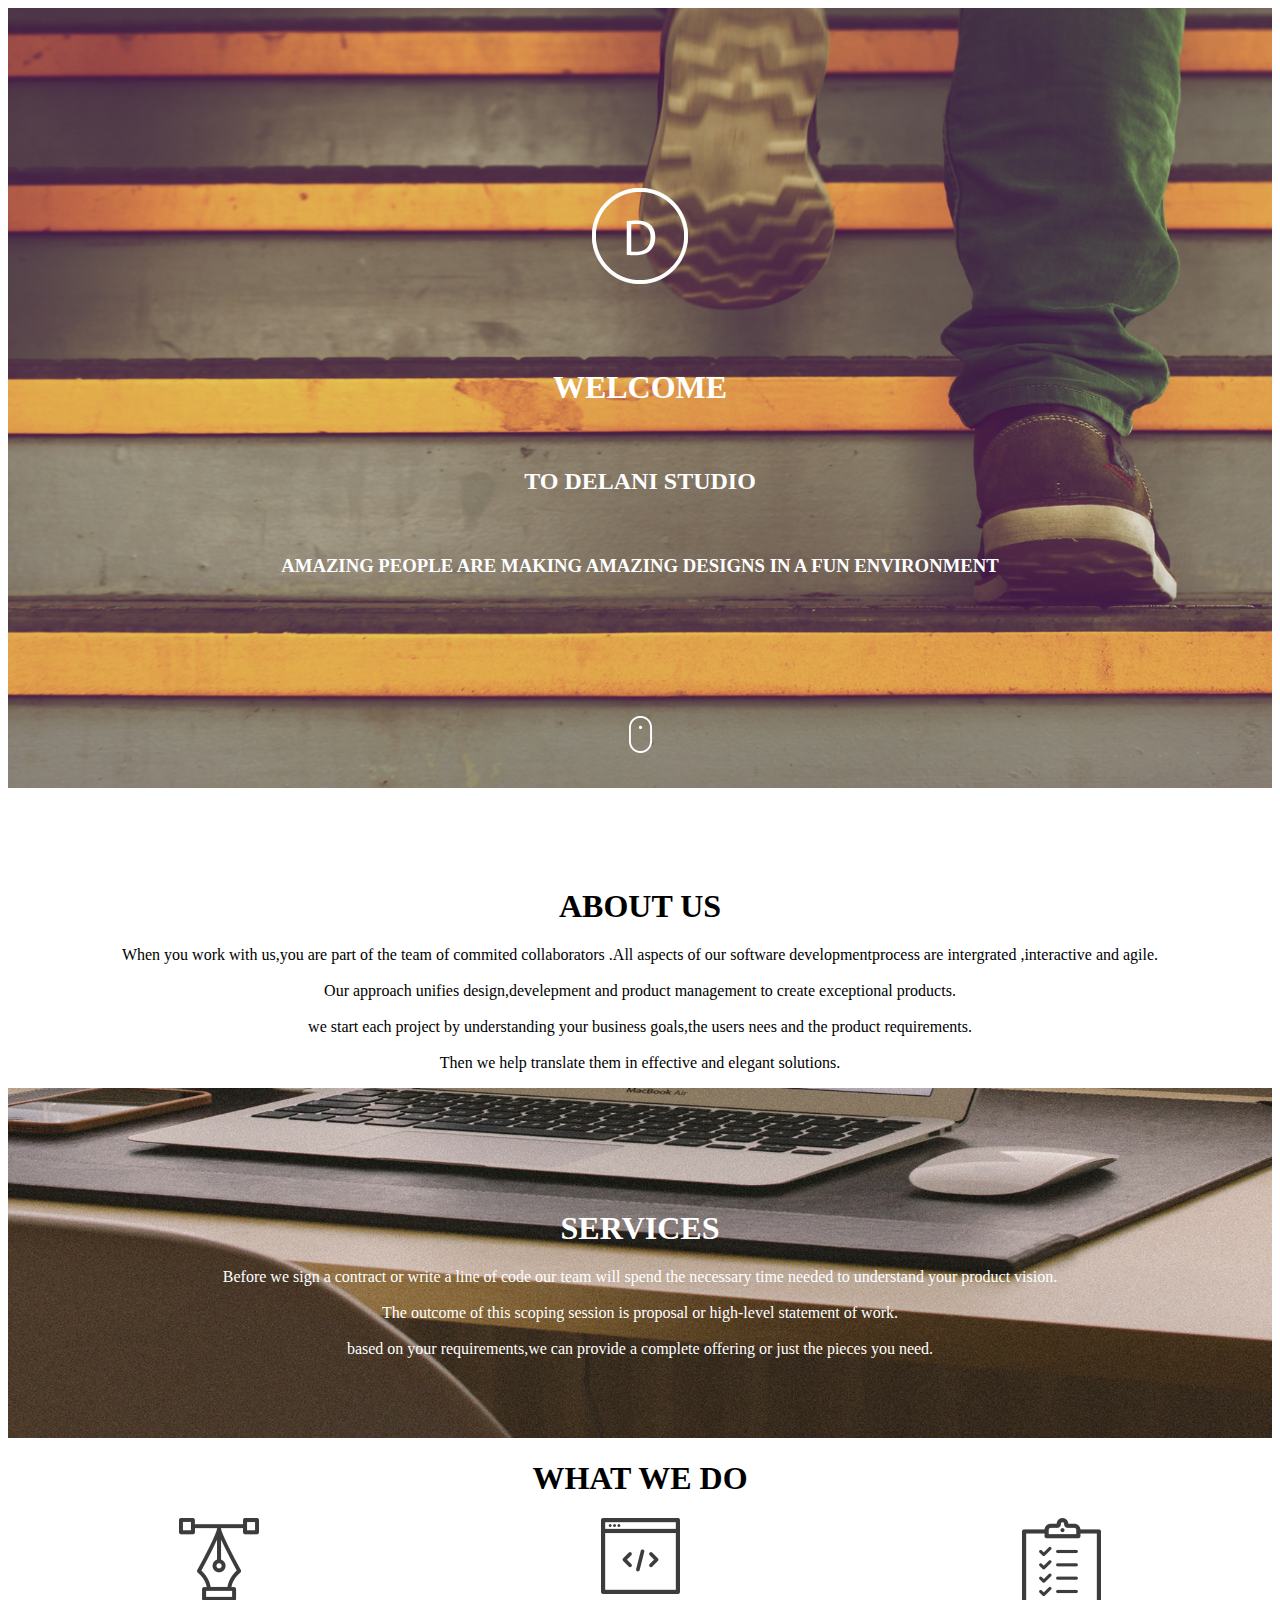
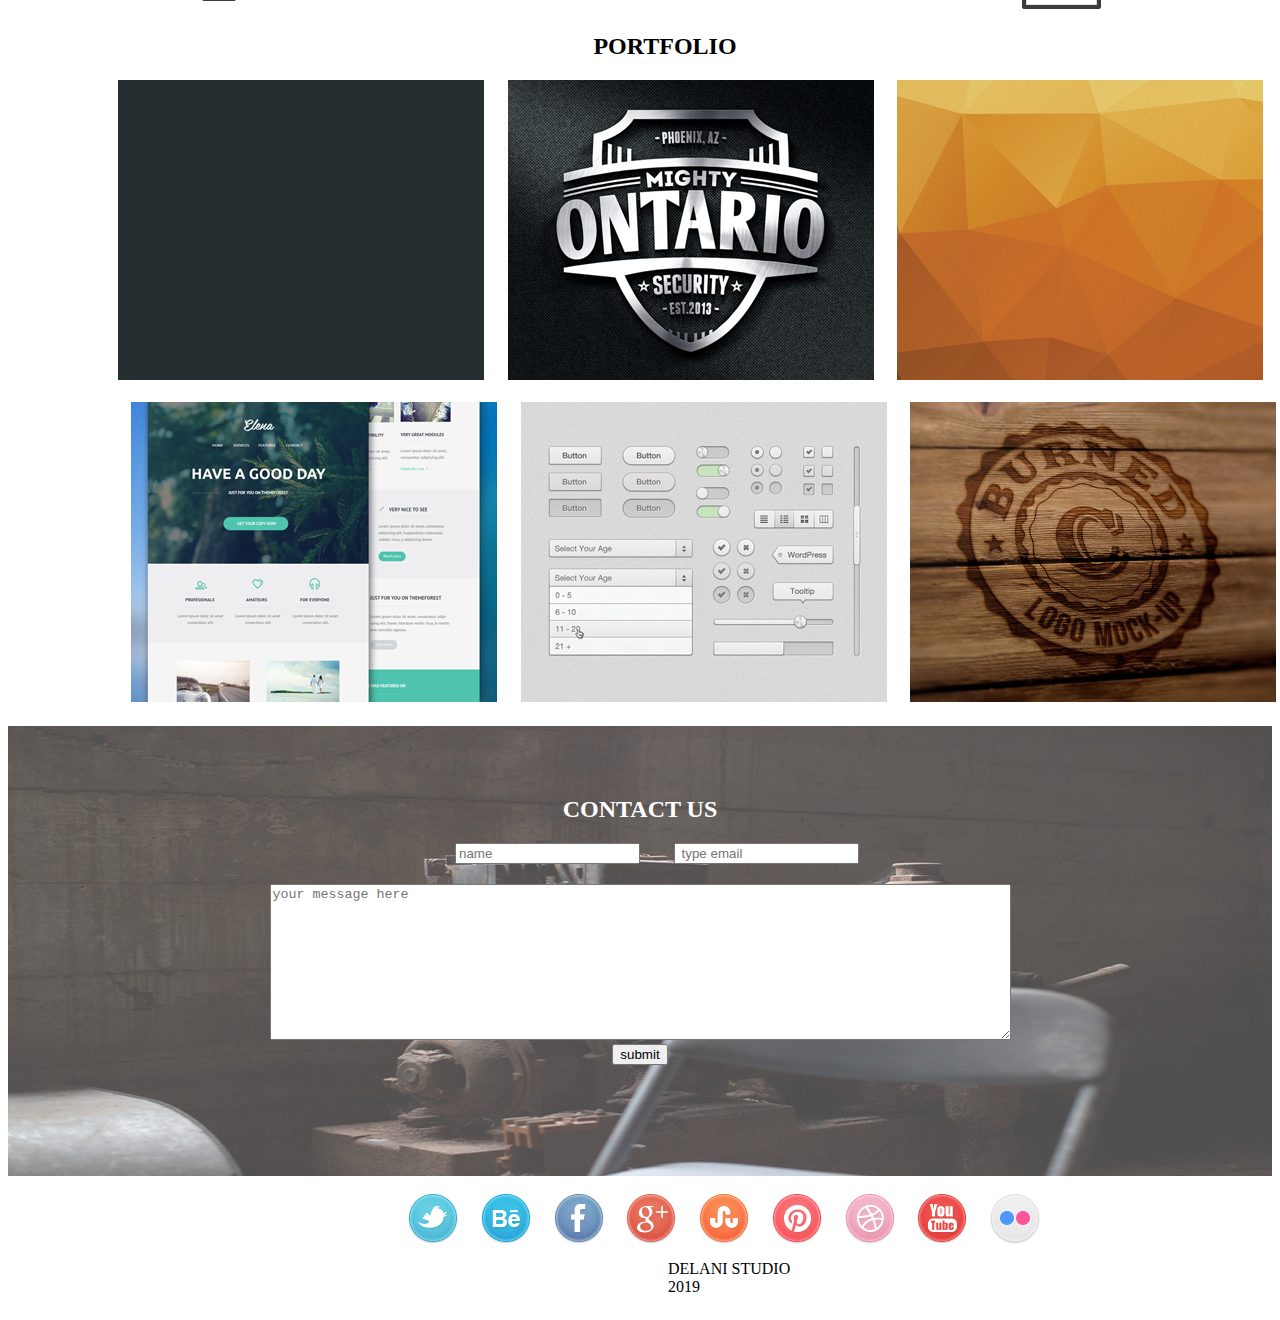
<file: index.html>
<!DOCTYPE html>
<html lang="en">
<head>
    <meta charset="UTF-8">
    <meta http-equiv="X-UA-Compatible" content="IE=edge">
    <meta name="viewport" content="width=device-width, initial-scale=1.0">
    <link rel="stylesheet" href="index.css">
    <link rel="stylesheet" href="bootsrap/bootstrap/bootstrap.css">
    <title>Delanistudio</title>
</head>
<body class="body"> 
<div class="pic1">
    <img src="images/assets/logo/logo.png" alt="">
<h1> WELCOME</h1>
<h2>TO DELANI STUDIO</h2>
<h3>AMAZING PEOPLE ARE MAKING AMAZING DESIGNS IN A FUN ENVIRONMENT</h3>
<li><img src="images/assets/mouse_click.png" alt=""></li>
    </div>

    <div class="about">
        <h1>ABOUT US</h1>
        <P> When you work with us,you are part of the team of commited collaborators .All aspects of our software developmentprocess are intergrated ,interactive and agile.<br><br>
            Our approach unifies design,develepment and product management to create exceptional products.<br> <br>
            we start each project by understanding your business goals,the users nees and the product requirements.<br><br>
             Then we help translate them in effective and elegant solutions.
        </P>
 </div>
 <div class="services">
     <h1> SERVICES</h1>
     <P>Before we sign a contract or write a line of code our team will spend the necessary time needed to understand your product vision.<br> <br>

        The outcome of this scoping session is proposal or high-level statement of work.<br> <br>
        based on your requirements,we can provide a complete offering or just the pieces you need.
 </P>
</div>

<div class="ww"><h1>WHAT WE DO</h1></div>
<div class="whatwedo">
    <div class="design">
        <div class="des1">

        <img src="images/assets/services_icons/design_icon.png" design alt="DESIGN">
    </div>
        <div class="des">

        <h4>DESIGN</h4>
        <p>
            Our design practices offers a full range of services<br>
            including brand strategy,interaction and visual design<br>
            and user experience testing.<br>
            Throughout your project,our designers create and <br>
            implement visual design and workflows,solicit user<br>
            feedback and work with you to make sure what gets built<br>
            is what is needed.
        </p>
    </div>
        

    </div>
    <div class="developement">

    <div class=" dev2">

        <img src="images/assets/services_icons/dev_icon.png" alt="">
    </div>
        <div class="dev">
        <h4>DEVELOPMENT</h4>
        <p>
            All engineers are fluent in the latest enterprice,mobile<br>
            and web development and technologies.
            They collaborate with your team to write,and improve<br>
            code on a daily basis,using proven practices such as<br>
            test-driven development and pair programming.
        </p>
    </div>
</div>


<div class="productmanagemnt">
    <div class="pd2">

    <img src="images/assets/services_icons/product_icon.png" alt="">
</div>
<div class="pd">

    <h4> PRODUCT DEVELOPMENT</h4>
    <p>
        Planning and development is interactive.Because we are<br>
        constantly coding and testing,the products we build are <br>
        always ready to go live.
        This interactive process allows for changes as business<br>
        requirements evolve.
    </p>
</div>
    
</div>

</div>

   <div class="port"><h2>PORTFOLIO</h2>
    <div class="top">
    <div class="work1">
<img src="images/assets/portfolio/work4.jpg"alt=""> 
<div class="bs"><p>Black studio</p></div>
</div>

<div class="work2">
<img src="images/assets/portfolio/work3.jpg" alt=""> 
<div class="os"><p>ontario security</p></div>
</div>

       
<div class="work3">
<img src="images/assets/portfolio/work2.jpg" alt="">
<div class="pm"><p>pyramids</p></div>
</div>

<div class="work4">
        <img src="images/assets/portfolio/work1.jpg" alt="">
        <div class="jm"><p>Jim carry</p></div>
    </div>
 </div>

 <br>

 <div class="down">
     <div class="work5">
<img src="images/assets/portfolio/work5.jpg" alt="">
<div class="nd"><p>Have a nice day</p></div>
</div>
<div class="work6">
<img src="images/assets/portfolio/work6.jpg" alt="">
<div class="c"><p>calculator</p></div>
</div>
<div class="work7">
<img src="images/assets/portfolio/work7.jpg" alt="">
<div class="b"><p>Burned</p></div>
</div>
<div class="work8">
<img src="images/assets/portfolio/work8.jpg" alt="">
<div class="gr"><p>Giraffe restaurant</p></div>
</div>
</div>
</div> 

 </div>
    <div class="contact">
        <h2>CONTACT US</h2>
        <div class="email">
            <form class="mm">
                <label for="fname"></label>
                <input type="text" id="Name" placeholder="name"><br>
                
              </form>
              
              <form action="">
                <label for="lname"></label>
                <input type="email" placeholder=" type email" id="email">

              </form>
</div>
        <div class="message">
<form action="Type your message">
    <textarea name="" id="message" cols="90" rows="10" placeholder="your message here"></textarea>
</form>
</div>
<div>
    <button>
        submit
    </button>
</div>
</div>
<br>
        <div class="socials">
            <img src="images/assets/social_icons/twitter.png" alt="">
            <img src="images/assets/social_icons/behance.png" alt="">
            <img src="images/assets/social_icons/facebook.png" alt="">
            <img src="images/assets/social_icons/g_plus.png" alt="">
            <img src="images/assets/social_icons/stumble_upon.png" alt="">
            <img src="images/assets/social_icons/pinterest.png" alt="">
            <img src="images/assets/social_icons/dribble.png" alt="">
            <img src="images/assets/social_icons/you_tube.png" alt="">
            <img src="images/assets/social_icons/flickr.png" alt="">
         </div>
</div>

<script src="jquerry/jquery-3.6.0.js"></script>
<script src="jquerry/index.js"></script>
</body>

<Div class="footer">
    <p>DELANI STUDIO<br> 2019</p>
    
    </Div>

</html>
</file>
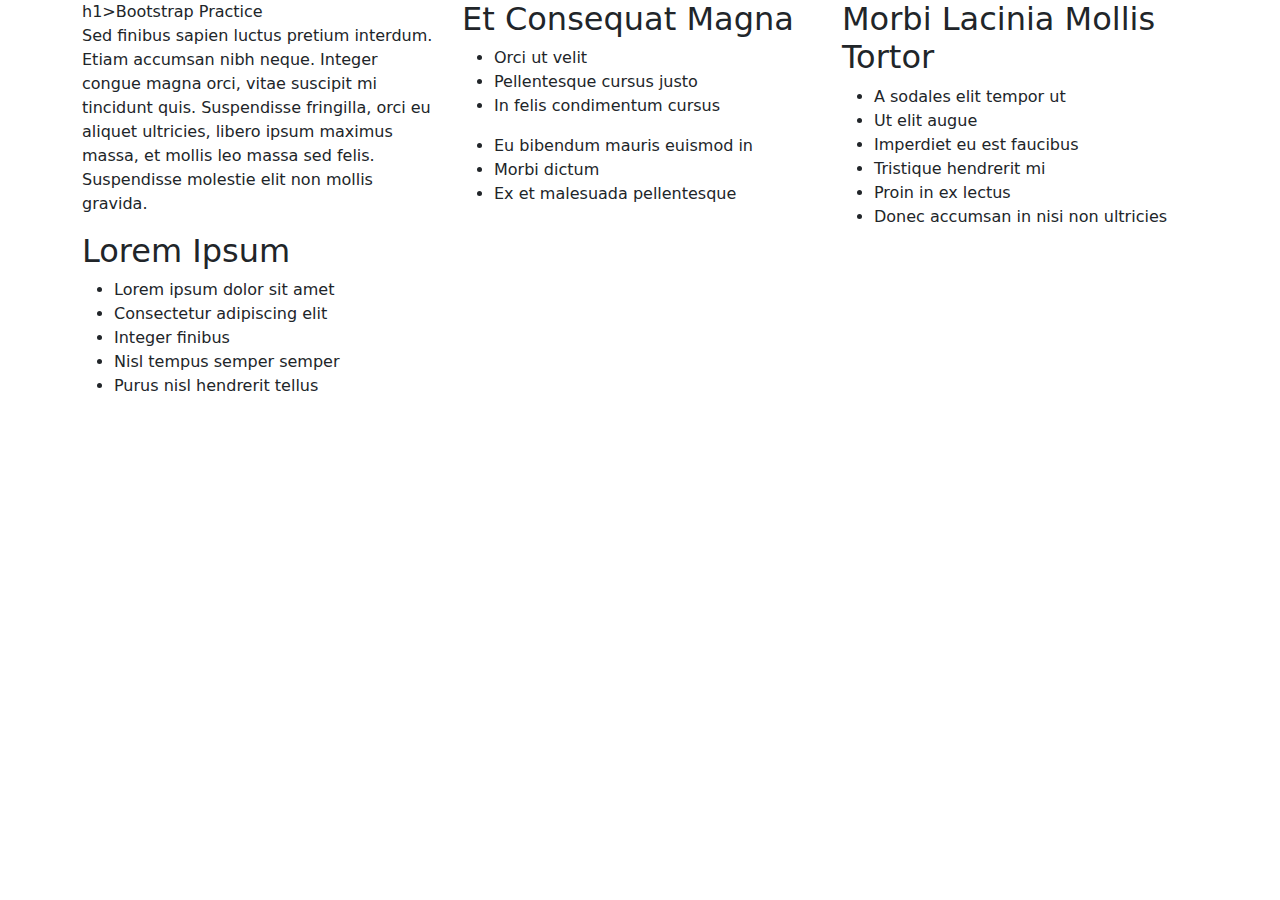
<file: bootsrap/bootstrap/index.html>
<!DOCTYPE html>
<html lang="en">
<head>
    
    
    <link rel="stylesheet" href="bootstrap-5.1.3-dist/css/bootstrap.css">
</head>
<body>
    <div class="container">
<div class="row">
    <div class="col-md-4">


    h1>Bootstrap Practice</h1>
    <p>Sed finibus sapien luctus pretium interdum. Etiam accumsan nibh neque. Integer congue magna orci, vitae suscipit mi tincidunt quis. Suspendisse fringilla, orci eu aliquet ultricies, libero ipsum maximus massa, et mollis leo massa sed felis. Suspendisse molestie elit non mollis gravida.</p>
    <h2>Lorem Ipsum</h2>
    <ul>
      <li>Lorem ipsum dolor sit amet</li>
      <li>Consectetur adipiscing elit</li>
      <li>Integer finibus</li>
      <li>Nisl tempus semper semper</li>
      <li>Purus nisl hendrerit tellus</li>
    </ul>
</div>
<div class="col-md-4">

    <h2>Et Consequat Magna</h2>
    <ul>
      <li>Orci ut velit</li>
      <li>Pellentesque cursus justo</li>
      <li>In felis condimentum cursus</li>
    </ul>
    <ul>
     
      <li>Eu bibendum mauris euismod in</li>
      <li>Morbi dictum</li>
      <li>Ex et malesuada pellentesque</li>
    </ul>
</div>
<div class="col-md-4">

    <h2>Morbi Lacinia Mollis Tortor</h2>
    <ul>
      <li>A sodales elit tempor ut</li>
      <li>Ut elit augue</li>
      <li>Imperdiet eu est faucibus</li>
      <li>Tristique hendrerit mi</li>
      <li>Proin in ex lectus</li>
      <li>Donec accumsan in nisi non ultricies</li>
    </ul>
</div>

</div>
</div>  
   </body>
   </html>
</file>
<file: index.css>
.pic1{
    background-image: url(images/assets/backgrounds/h_img.jpg);
    background-position: center;
    background-repeat: no-repeat;
    background-size: cover;
    position: relative;
    height: 500px;
    width: auto;
    font-family: 'Times New Roman', Times, serif;
    text-align: center;
    text color: white;
   
    margin-bottom: 100px;
    padding-top:180px;
    padding-bottom: 100px;
    
}
.pic1 h1{
    text-align: center;
    padding-top: 60px;
    color: white;
}
.pic1 h2{
    font-family: 'Times New Roman', Times, serif;
    text-align: center;
    color: white;
    padding-top: 40px;
}
.pic1 h3{
    color: white;
    padding-top: 40px;
}
.pic1 li{
    padding-top: 120px;
}

.services{
    font-family: 'Times New Roman', Times, serif;
background-image: url(images/assets/backgrounds/s_image.jpg);
background-position: center;
    background-repeat: no-repeat;
    background-size: cover;
    position: relative;
    height: 250px;
    width: auto;
    text-align: center;
    padding-top: 100px;
    color: white;
}
.whatwedo{
    justify-content: space-around;
    display: flex;
    margin-bottom:3px;
    
}
.ww{
    font-family: 'Times New Roman', Times, serif;
    text-align: center;
}



.contact{
    font-family: 'Times New Roman', Times, serif;
    padding-top: 10px;
    background-image: url(images/assets/backgrounds/c_image.jpg);
    background-position: center;
    background-repeat: no-repeat;
    background-size: cover;
    position: relative;
    height: 400px;
    width: auto;
    text-align: center;
    padding-top: 50px;
    color: white;
    margin-top: 20px;
    


}

.about{
    text-align: center;
}
.top{
    display: flex;
    margin-left: 3%;
}


.socials{
    font-family: 'Times New Roman', Times, serif;
    display: flex;
    align-items: center;
        margin-left: 400px;
        margin-right: 100px;
        width: 50%;
        padding: 10;
        justify-content: space-between;
    
      }
    
.footer{
    font-family: 'Times New Roman', Times, serif;
    display: flex;
 align-items: center;
 margin-left: 660px;
        margin-right: 100px;
}
   .email{
       background: transparent;
       display: flex;
       justify-content: center
       
   } 
   .message{
       padding-top: 10px;
       margin-top: 10px;
       background-color: transparent
   }
   .body{
       font-weight: lighter;
   }
   .contact email{
       background: transparent;
   }
   .mm{
       background: transparent;
       width: 20%;
       color: white;
       font-size: 12px;
   }

.pd{
    display: none;
}
.des{
    display: none;
}
.dev{
    display: none;
}
.down{
display: flex;
    margin-left: 50px;
    margin-bottom: 10px;
}

.port{
    text-align: center;
}

.bs{
    display:none;
   
}
.os{
    display: none;
}
.pm{
    display: none;
}
.jm{
    display: none;
}
.nd{
    display: none;
}
.c{
    display: none;
}
.b{
    display: none;
}
.gr{
    display: none;
}
.port{
    margin-left: 50px;
}

.work1{
    margin-left: 2%;
}
.work2{
    margin-left: 2%;
}
.work3{
    margin-left: 2%;
}
.work4{
    margin-left: 2%;
}
.work5{
    margin-left: 2%;
}

.work6{
    margin-left: 2%;
}

.work7{
    margin-left: 2%;
}

.work8{
    margin-left: 2%;
}
</file>
